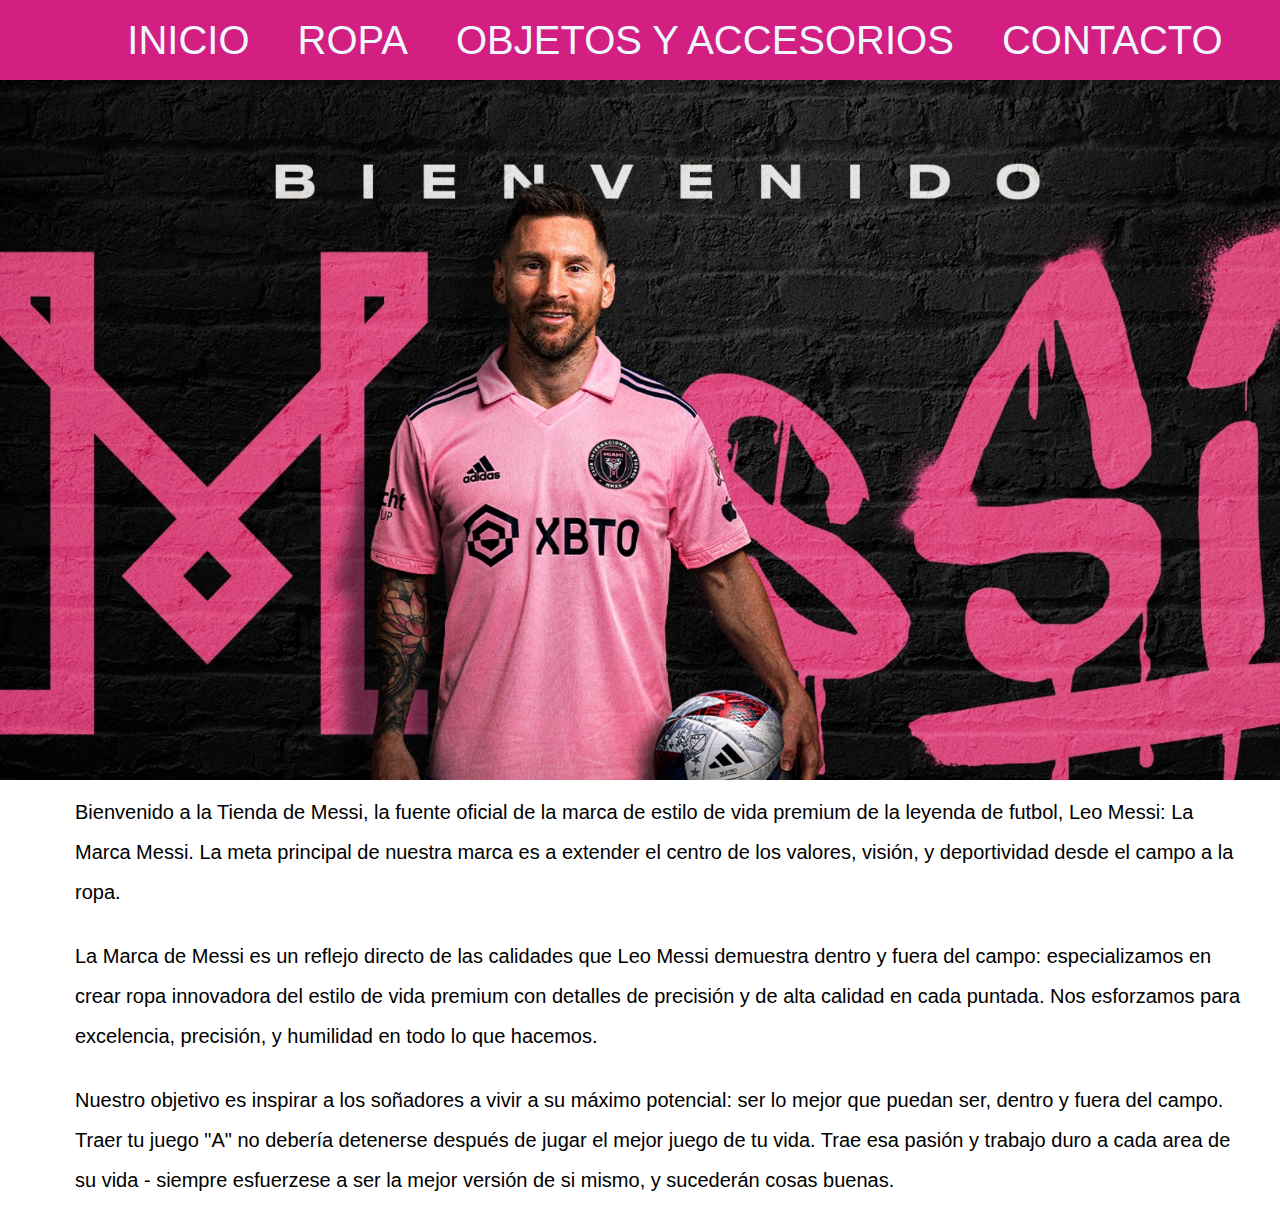
<file: index.html>
<!DOCTYPE html>
<html lang="es">
<head>
    <meta charset="UTF-8">
    <meta name="viewport" content="width=device-width, initial-scale=1.0">
    <title>MESSI</title>
    <link rel="stylesheet" href="inicio.css">
    
    <link rel="stylesheet" href="https://cdnjs.cloudflare.com/ajax/libs/font-awesome/6.5.2/css/all.min.css" integrity="sha512-SnH5WK+bZxgPHs44uWIX+LLJAJ9/2PkPKZ5QiAj6Ta86w+fsb2TkcmfRyVX3pBnMFcV7oQPJkl9QevSCWr3W6A==" crossorigin="anonymous" referrerpolicy="no-referrer" />
    
</head>
<body>
    <header>
        <nav>
              <ul>
                  <li><i class="fa-solid fa-house" style="color: #fcfcfc;"></i><a href="index.html">INICIO</a></li>
                  <li><i class="fa-solid fa-shirt" style="color: #ffffff;"></i><a href="ropa.html">ROPA</a></li>
                  <li><i class="fa-regular fa-futbol" style="color: #fcfcfc;"></i><a href="objetos.html">OBJETOS Y ACCESORIOS</a></li>
                  <li><i class="fa-solid fa-phone" style="color: #f5f5f5;"></i><a href="contactanos.html">CONTACTO</a></li>
              </ul>
          </nav>
      </header>
    <section class="image-mesi">
        


    </section>
    <section class="parrafo">
        <p>Bienvenido a la Tienda de Messi, la fuente oficial de la marca de estilo de vida premium de la leyenda de futbol, Leo Messi: La Marca Messi. La meta principal de nuestra marca es a extender el centro de los valores, visión, y deportividad desde el campo a la ropa.</p>

<p>La Marca de Messi es un reflejo directo de las calidades que Leo Messi demuestra dentro y fuera del campo: especializamos en crear ropa innovadora del estilo de vida premium con detalles de precisión y de alta calidad en cada puntada. Nos esforzamos para excelencia, precisión, y humilidad en todo lo que hacemos.</p>

<p>Nuestro objetivo es inspirar a los soñadores a vivir a su máximo potencial: ser lo mejor que puedan ser, dentro y fuera del campo. Traer tu juego "A" no debería detenerse después de jugar el mejor juego de tu vida. Trae esa pasión y trabajo duro a cada area de su vida - siempre esfuerzese a ser la mejor versión de si mismo, y sucederán cosas buenas.</p>


   
    
</body>
</html>
</file>
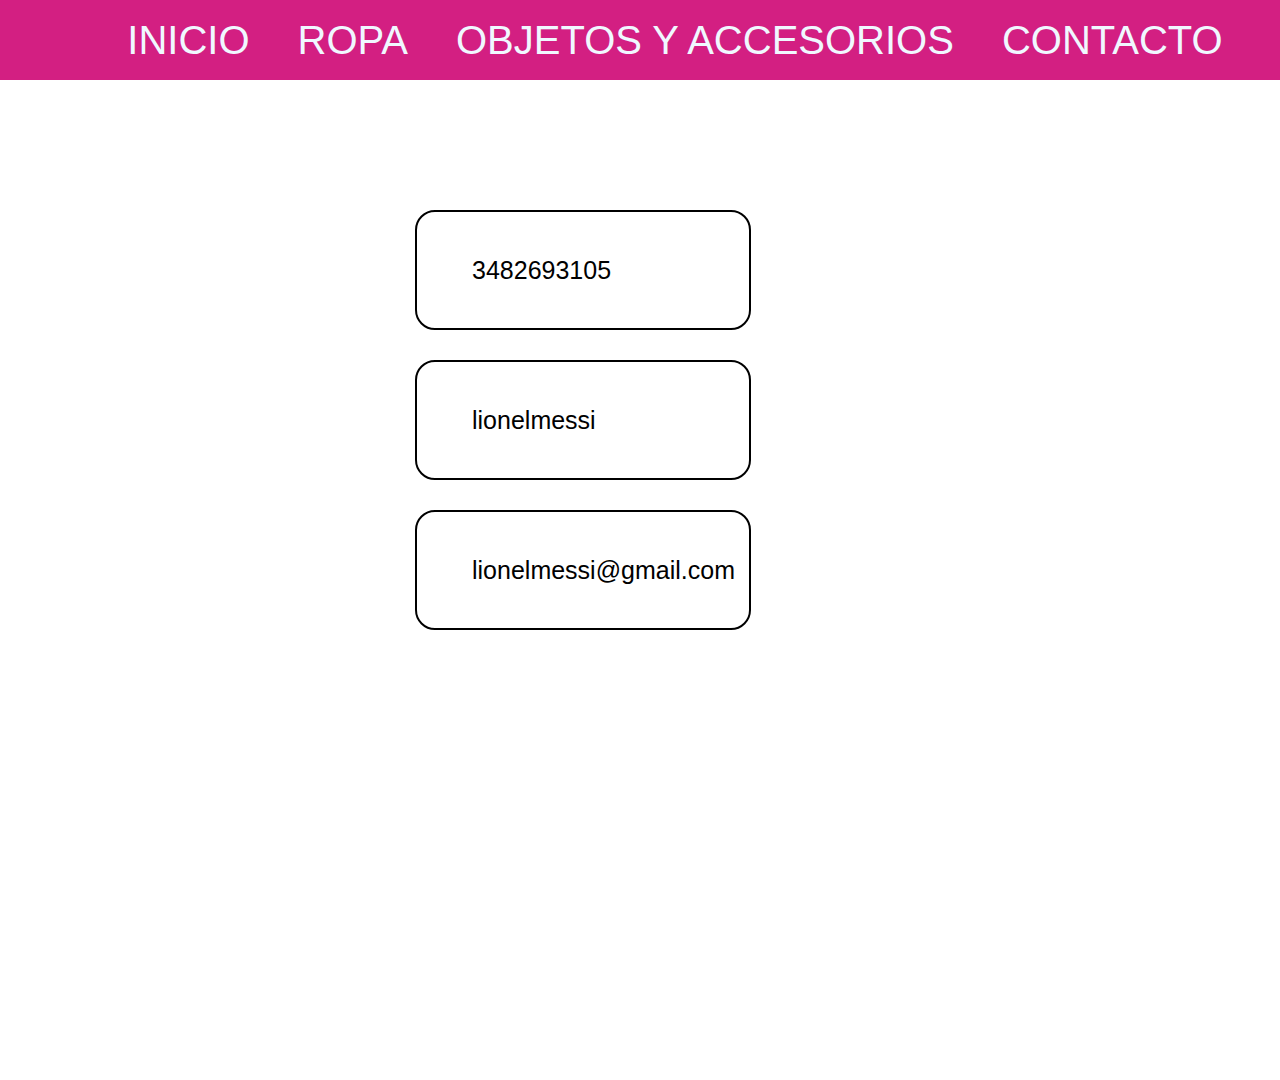
<file: contactanos.html>
<!DOCTYPE html>
<html lang="en">

<head>
    <meta charset="UTF-8">
    <meta name="viewport" content="width=device-width, initial-scale=1.0">
    <title>Document</title>
    <link rel="stylesheet" href="inicio.css">
    <link rel="stylesheet" href="https://cdnjs.cloudflare.com/ajax/libs/font-awesome/6.5.2/css/all.min.css"
        integrity="sha512-SnH5WK+bZxgPHs44uWIX+LLJAJ9/2PkPKZ5QiAj6Ta86w+fsb2TkcmfRyVX3pBnMFcV7oQPJkl9QevSCWr3W6A=="
        crossorigin="anonymous" referrerpolicy="no-referrer" />
</head>

<body>
    <header>
        <nav>
            <ul>
                <li><i class="fa-solid fa-house" style="color: #fcfcfc;"></i><a href="index.html">INICIO</a></li>
                <li><i class="fa-solid fa-shirt" style="color: #ffffff;"></i><a href="ropa.html">ROPA</a></li>
                <li><i class="fa-regular fa-futbol" style="color: #fcfcfc;"></i><a href="objetos.html">OBJETOS Y
                        ACCESORIOS</a></li>
                <li><i class="fa-solid fa-phone" style="color: #f5f5f5;"></i><a href="contactanos.html">CONTACTO</a>
                </li>
            </ul>
        </nav>
    </header>
<div class="contenedorsection">
    <section class="scontactos">
        <div class="iconos">
            <i class="fa-brands fa-whatsapp" style="color: #000000;"></i>
            <p>3482693105</p>
        </div>
        <div class="iconos">
            <i class="fa-brands fa-instagram" style="color: #000000;"></i>
            <p>lionelmessi</p>
        </div>
        <div class="iconos">
            <i class="fa-solid fa-envelope" style="color: #000000;"></i>
            <p>lionelmessi@gmail.com</p>
        </div>
    </section>
</div>

</body>

</html>
</file>
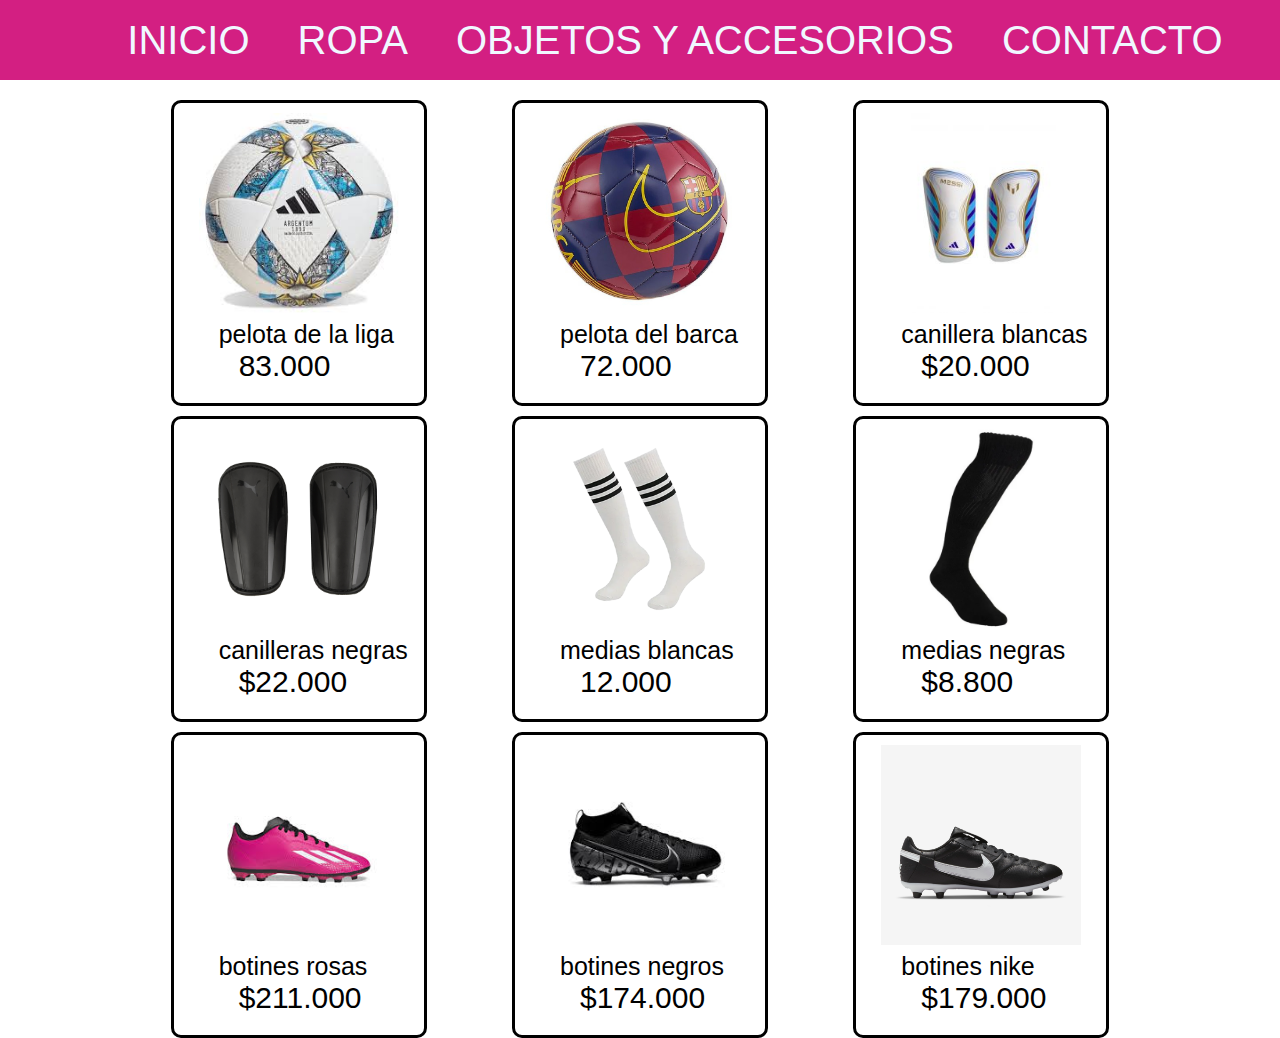
<file: objetos.html>
<!DOCTYPE html>
<html lang="en">
<head>
    <meta charset="UTF-8">
    <meta name="viewport" content="width=device-width, initial-scale=1.0">
    <title>Document</title>
    <link rel="stylesheet" href="inicio.css">
    <link rel="stylesheet" href="https://cdnjs.cloudflare.com/ajax/libs/font-awesome/6.5.2/css/all.min.css" integrity="sha512-SnH5WK+bZxgPHs44uWIX+LLJAJ9/2PkPKZ5QiAj6Ta86w+fsb2TkcmfRyVX3pBnMFcV7oQPJkl9QevSCWr3W6A==" crossorigin="anonymous" referrerpolicy="no-referrer" />
</head>
<body>
    <header>
        <nav>
              <ul>
                  <li><i class="fa-solid fa-house" style="color: #fcfcfc;"></i><a href="index.html">INICIO</a></li>
                  <li><i class="fa-solid fa-shirt" style="color: #ffffff;"></i><a href="ropa.html">ROPA</a></li>
                  <li><i class="fa-regular fa-futbol" style="color: #fcfcfc;"></i><a href="objetos.html">OBJETOS Y ACCESORIOS</a></li>
                  <li><i class="fa-solid fa-phone" style="color: #f5f5f5;"></i><a href="contactanos.html">CONTACTO</a></li>
              </ul>
          </nav>
      </header>
      <div class="contenedor">
        <div class="hijos">
            <img src="imagenes/pelota.jpeg" alt="">
            <p>pelota de la liga</p>
            <span>83.000</span>
        </div>
        <div class="hijos">
            <img src="imagenes/pelota2.jpg" alt="">
            <p>pelota del barca</p>
            <span>72.000</span>
        </div>
        <div class="hijos">
            <img src="imagenes/canillera.jpg" alt="">
            <p>canillera blancas</p>
            <span>$20.000 </span>
        </div>
        <div class="hijos">
            <img src="imagenes/PU030849-01-1.jpeg" alt="">
            <p>canilleras negras</p>
            <span>$22.000</span>
        </div>
        <div class="hijos">
            <img src="imagenes/medias.png" alt="">
            <p>medias blancas</p>
            <span>12.000</span>
        </div>
        <div class="hijos">
            <img src="imagenes/fu16a-31-7a1b40a1e99f67ecbe16452062457603-1024-1024.png" alt="">
            <p>medias negras</p>
            <span>$8.800</span>
        </div>
        <div class="hijos"><img src="imagenes/botines.jpeg" alt="">
            <p>botines rosas</p>
            <span>$211.000</span>
        </div>
       
        <div class="hijos"><img src="imagenes/images (3).jpeg" alt="">
            <p>botines negros</p>
            <span>$174.000</span>
        </div>
        <div class="hijos"><img src="imagenes/AT5889_010_C_PREM.jpg" alt="">
            <p>botines nike</p>
            <span>$179.000</span>
        </div>
        
       
        
       

      </div>
</body>
</html>
</file>
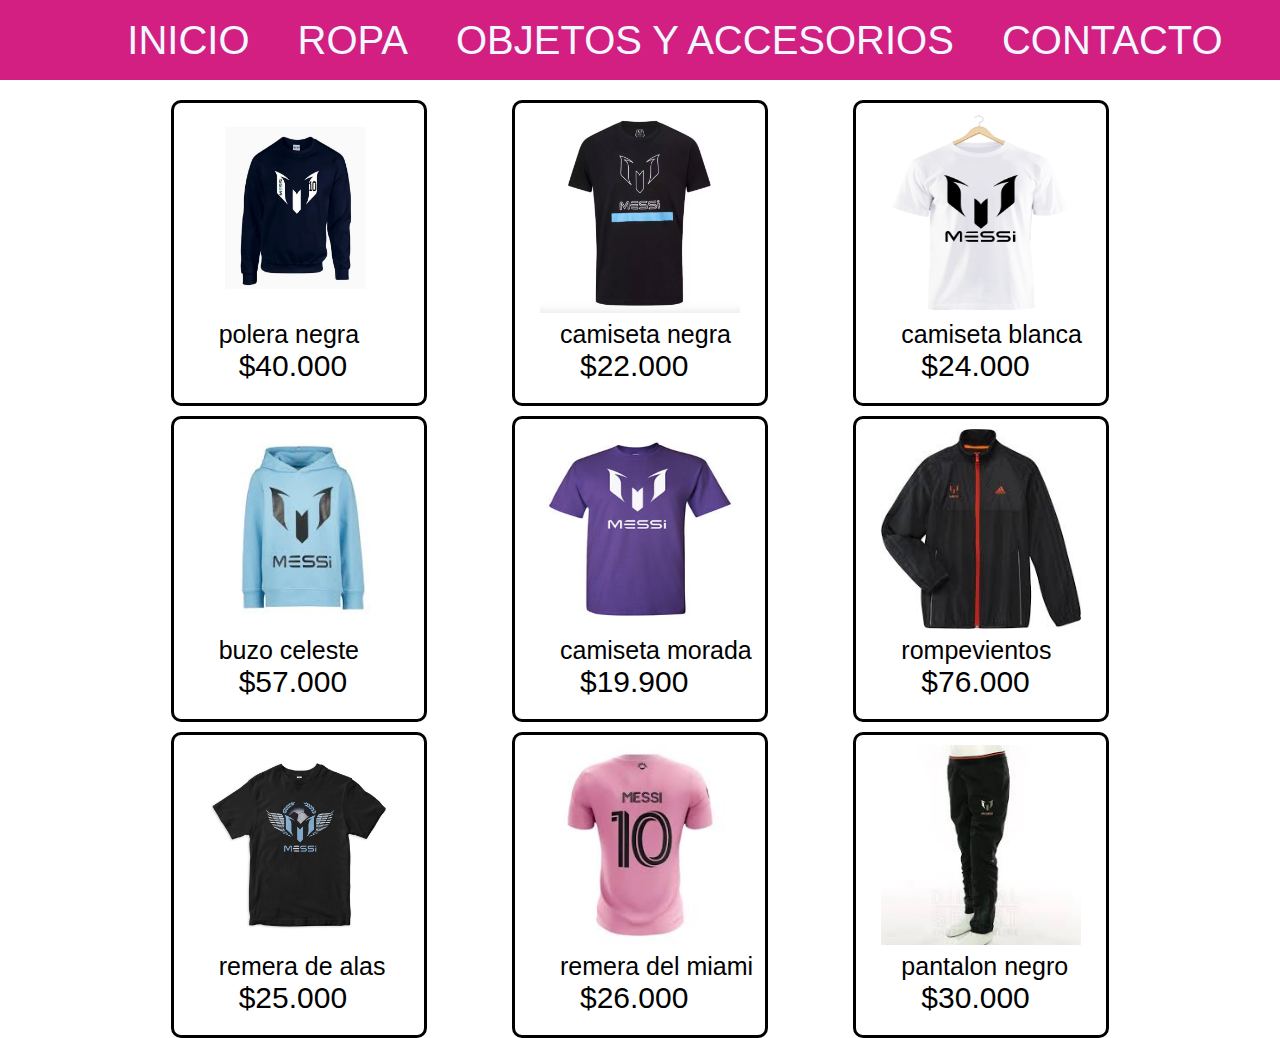
<file: ropa.html>
<!DOCTYPE html>
<html lang="en">
<head>
    <meta charset="UTF-8">
    <meta name="viewport" content="width=device-width, initial-scale=1.0">
    <title>Document</title>
    <link rel="stylesheet" href="inicio.css">
     <link rel="stylesheet" href="https://cdnjs.cloudflare.com/ajax/libs/font-awesome/6.5.2/css/all.min.css" integrity="sha512-SnH5WK+bZxgPHs44uWIX+LLJAJ9/2PkPKZ5QiAj6Ta86w+fsb2TkcmfRyVX3pBnMFcV7oQPJkl9QevSCWr3W6A==" crossorigin="anonymous" referrerpolicy="no-referrer" />
</head>
<body>
    <header>
        <nav>
              <ul>
                  <li><i class="fa-solid fa-house" style="color: #fcfcfc;"></i><a href="index.html">INICIO</a></li>
                  <li><i class="fa-solid fa-shirt" style="color: #ffffff;"></i><a href="ropa.html">ROPA</a></li>
                  <li><i class="fa-regular fa-futbol" style="color: #fcfcfc;"></i><a href="objetos.html">OBJETOS Y ACCESORIOS</a></li>
                  <li><i class="fa-solid fa-phone" style="color: #f5f5f5;"></i><a href="contactanos.html">CONTACTO</a></li>
              </ul>
          </nav>
      </header>
      <div class="contenedor">
        <div class="hijos">
           <img src="imagenes/aaaaaaaaaaa.jpg" alt="">
            <p>polera negra</p>
            <span>$40.000</span>

        </div>
        <div class="hijos">
        <img src="imagenes/messi-camiseta-1569231929.png" alt="">
        <p>camiseta negra</p>
        <span>$22.000</span>
        </div>
        <div class="hijos">
            <img src="imagenes/ropa.jpg" alt="">
            <p>camiseta blanca</p>
            <span>$24.000</span>
        </div>
        <div class="hijos">
            <img src="imagenes/images (1).jpeg" alt="">
            <p>buzo celeste</p>
            <span>$57.000</span>
        </div>
         <div class="hijos">
            <img src="imagenes/s-l300.jpg" alt="">
            <p>camiseta morada</p>
            <span>$19.900</span>
         </div>
        <div class="hijos">
            <img src="imagenes/images (2).jpeg" alt="">
            <p> rompevientos </p>
            <span>$76.000</span>
        </div class="hijos">
        <div class="hijos">
            <img src="imagenes/1f3bf916ec843aca40a578de0319d223.jpg" alt="">
             <p>remera de alas</p>
             <span>$25.000</span>
        </div>
        <div class="hijos">
            <img src="imagenes/neimar.jpeg" alt="">
             <p>remera del miami</p>
             <span>$26.000</span>
        </div>
        <div class="hijos">
            <img src="imagenes/pantalon.jpeg" alt="">
             <p>pantalon negro</p>
             <span>$30.000</span>
        </div>

</body>
</html>
</file>
<file: inicio.css>
*{
    margin: 0;
}
main{
    height: 100px;
    background-color: beigesw;
}
img{
    height: px;
}

nav{
    background-color: rgb(211, 31, 130);
    height: 80px;
}
ul{
    display: flex;
    justify-content: center;
    height: 80px;
    align-items: center;
}
li{
    list-style: none;
    margin-left: 30px;
    transition-property: border;
    transition-duration: 1s;
}
a:hover{
    background-color: rgb(163, 15, 94);

}
a{
    text-decoration: none;
    color: aliceblue;
    font-size: 40px;
    font-family:'Franklin Gothic Medium', 'Arial Narrow', Arial, sans-serif;
    padding: 9px;
}


.Cajaprincipal{
    background-color: rgb(211, 31, 130);
    height: 80vh;
    display: flex;
flex-direction: column;
justify-content: center;
align-items: center;




}

h1{
   display: flex;
    justify-content: center;
}
div{
    font-family: 'Franklin Gothic Medium', 'Arial Narrow', Arial, sans-serif;
    font-size: 30px;
}
.image-mesi{
    width: 100%;
    height: 700px;
    background-image: url(imagenes/mezziii.jpg);
    background-position: top ;
    background-size: cover;
}
.parrafo p {
padding:12px 30px;
font-family: sans-serif;
font-size: 20px;
line-height: 2;
}

.contenedor{
    width: 80%;
    display: grid;
    grid-template-columns:repeat(auto-fill, minmax(280px, 1fr));
   
    justify-content: center;
    margin: 0 auto;
    row-gap: 10px;
    margin-top: 20px;

}


.hijos{
    justify-self: center;
    border: 3px solid;
    width: 250px;
    height: 300px;
  
    border-radius: 10px;
    
}
.hijos:hover{
    animation-name: agrandar;
    animation-duration: 2s;
}
img{
    width: 80%;
    height: 200px;
    margin-left: 25px;
    margin-top: 10px;
}
p{
    margin-left: 45px;
    font-size: 25px;
}
span{
    margin-left: 65px;
}
.fa-solid{
    font-size: 27px;
}
.fa-regular{
    font-size: 27px;
}
.contenedorsection{
height: 100vh;
width: 90%;
}
.iconos{
    display: flex;
    border-radius: 20px ;
    border: 2px solid;
    align-items: center;
    row-gap: 5px;
    width: 100%;
    padding-left: 10px;
    margin-top: 30px;
}
.scontactos{
    margin: auto ;
    margin-top: 100px;
    display: grid;
    justify-content: center;
    width: 75%;
    height:50vh ;
   
}
@keyframes agrandar {
    0%{
        transform: scale(1.1);
    }
    100%{
        transform: scale(0.9);
    }
}
.fa-brands{
    font-size: 27px;
}
</file>
